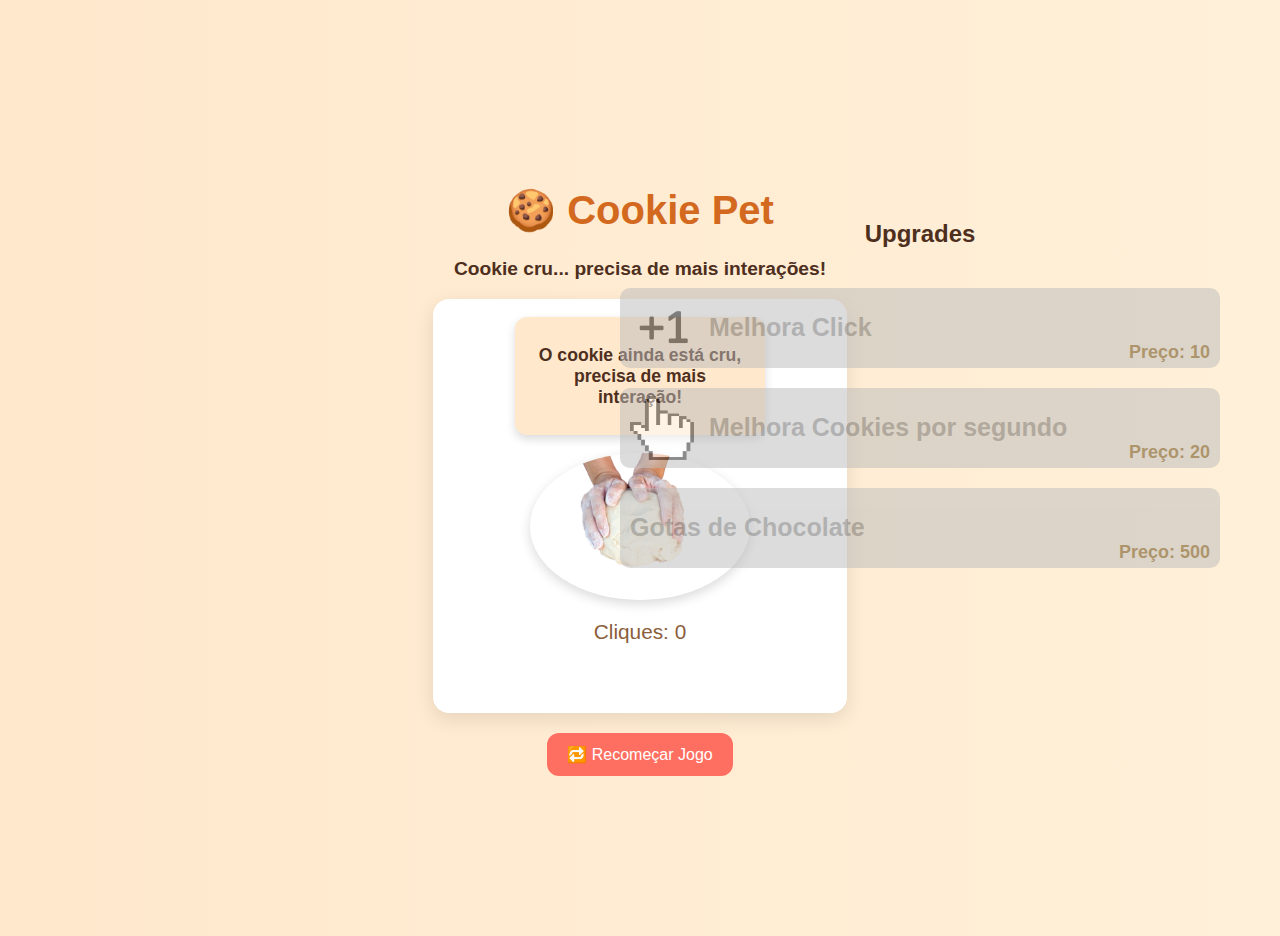
<file: index.html>
<!DOCTYPE html>
<html lang="pt-BR">
<head>
  <meta charset="UTF-8" />
  <meta name="viewport" content="width=device-width, initial-scale=1.0" />
  <title>Cookie Pet - Jornada Açucarada</title>
  <link rel="stylesheet" href="style.css" />
</head>
<body>
  <div class="title">
    <h1>🍪 Cookie Pet</h1>
    <p id="status">Clique no cookie para interagir!</p>
  </div>

  <div class="container">
    <div id="cookieSpeech" class="cookie-speech">
      <p id="cookieTalk">O cookie ainda está cru, precisa de mais interação!</p>
    </div>
    <br>
    <img id="cookieImg" src="assets/cookie_mass.png" alt="Cookie Pet" />
    <p id="clickCount">Cliques: 0</p>
  </div>

  <div id="upgrades">
    <h2>Upgrades</h2>
  
    <div class="upgrade-container">
      <button id="upgradeClick" class="upgrade-btn">
        <img src="assets/upgrade1.png" alt="Icone" class="icon">
        <span class="upgrade-text">Melhora Click</span>
        <span class="price" id="priceClick">10 cookies</span>
      </button>
    </div>
  
    <div class="upgrade-container">
      <button id="upgradeCPS" class="upgrade-btn">
        <img src="assets/upgrade2.png" alt="Icone" class="icon">
        <span class="upgrade-text">Melhora Cookies por segundo</span>
        <span class="price" id="priceCPS">20 cookies</span>
      </button>
    </div>
  
    <div class="upgrade-container">
      <button id="evolucao1" class="upgrade-btn">
        <span class="upgrade-text">Gotas de Chocolate</span>
        <span class="price" id="priceEvo1">500 cookies</span>
      </button>
    </div>
  
    <div class="upgrade-container"  >
      <button id="evolucao2" class="upgrade-btn">
        <span class="upgrade-text">Batalha final contra o forno</span>
        <span class="price" id="priceEvo2">2000 cookies</span>
      </button>
    </div>
  </div>

  <button id="resetarJogo" class="botao-reset">🔁 Recomeçar Jogo</button>


  <script src="script.js"></script>
</body>
</html>
</file>
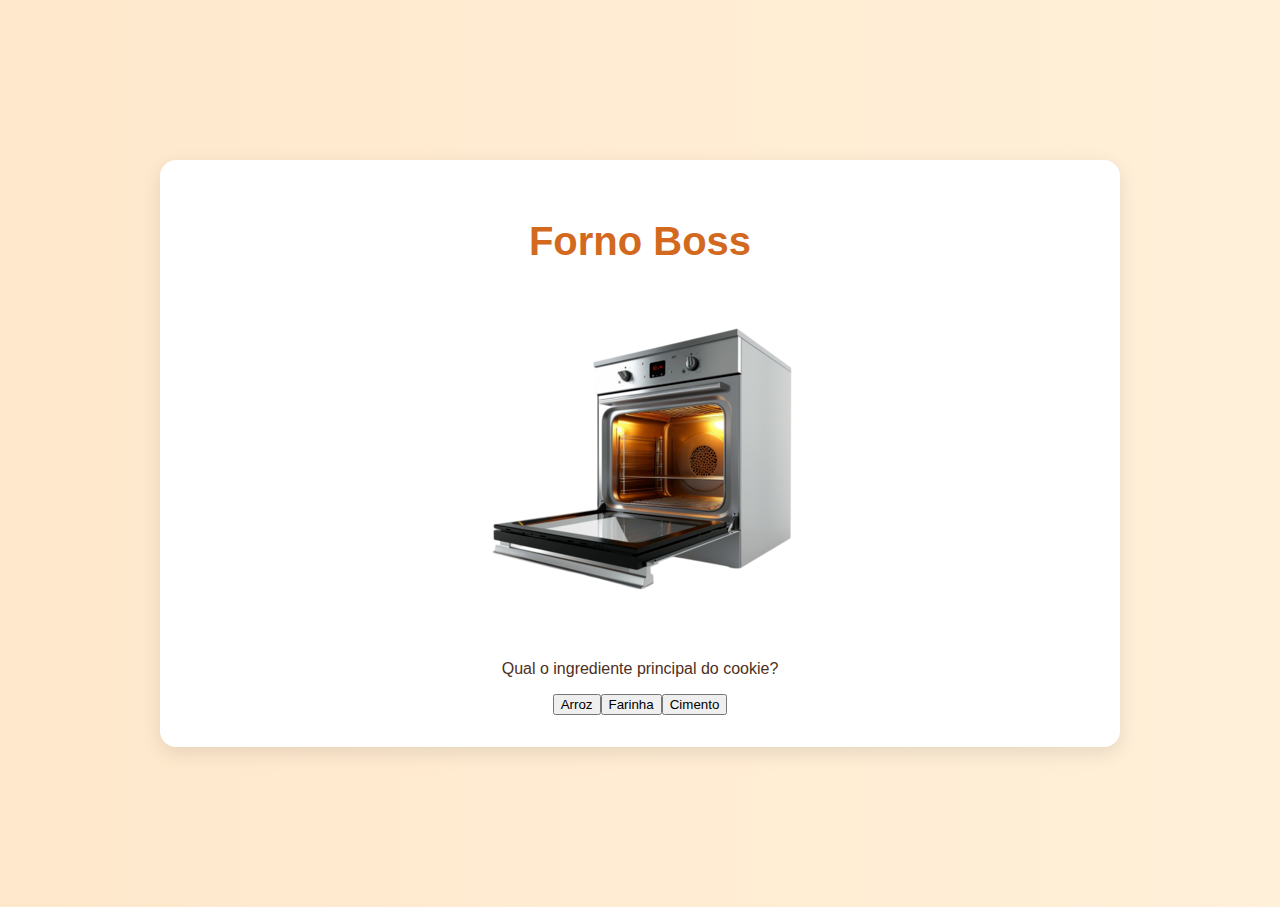
<file: boss.html>
<!DOCTYPE html>
<html lang="pt-BR">
<head>
  <meta charset="UTF-8" />
  <meta name="viewport" content="width=device-width, initial-scale=1.0" />
  <title>Desafio do Forno Boss</title>
  <link rel="stylesheet" href="style.css" />
</head>
<body>
  <div class="containerBoss">
    <h1>Forno Boss</h1>
    <img src="assets/boss_oven.png">
    <div id="questionArea"></div>
  </div>

  <script src="script_boss.js"></script>

</body>
</html>
</file>
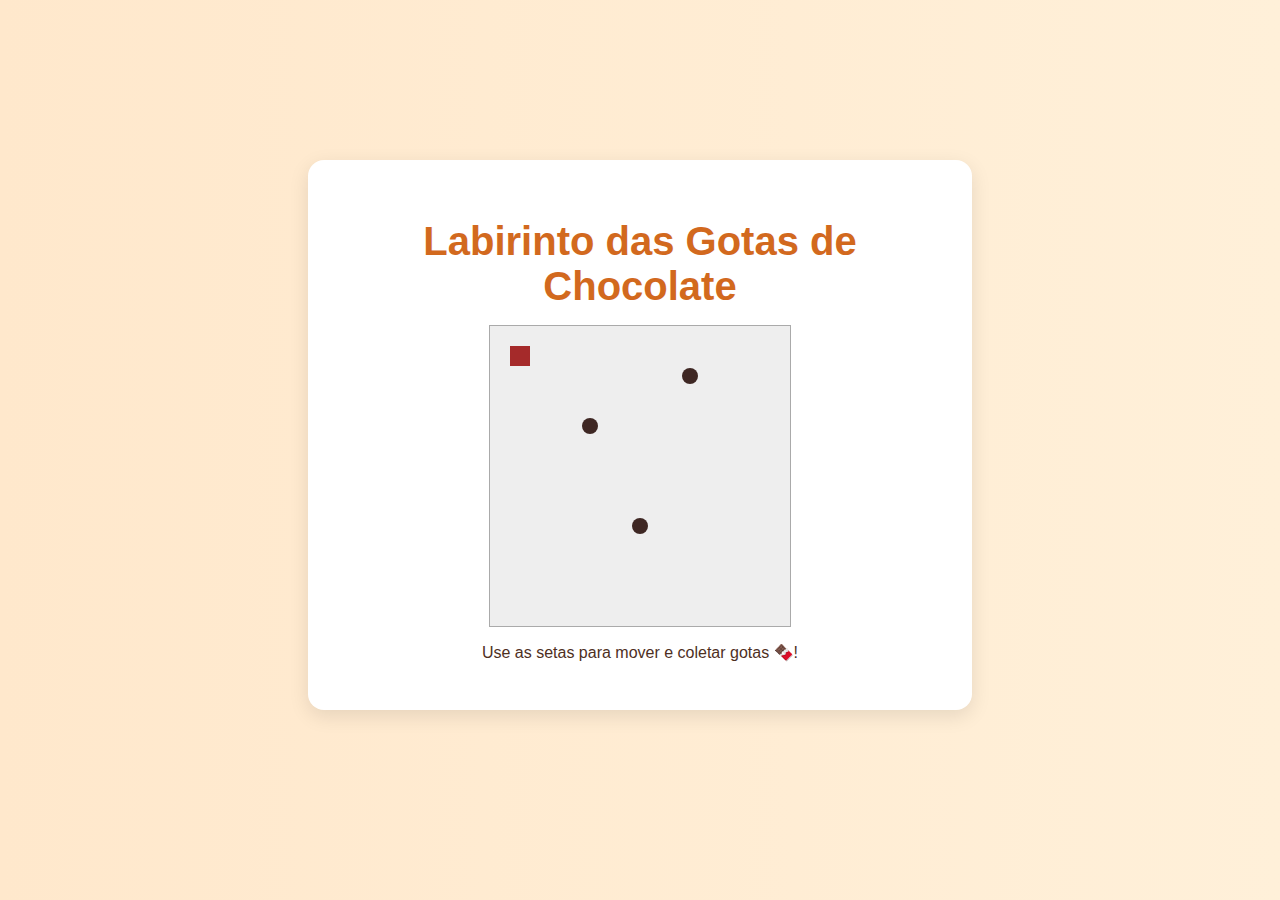
<file: labirinto.html>
<html lang="pt-BR">
<head>
  <meta charset="UTF-8" />
  <meta name="viewport" content="width=device-width, initial-scale=1.0" />
  <title>Desafio do Labirinto</title>
  <link rel="stylesheet" href="style.css" />
</head>
<body>
  <div class="containerLabirinto">
    <h1>Labirinto das Gotas de Chocolate</h1>
    <canvas id="mazeCanvas" width="300" height="300" style="background:#eee;border:1px solid #aaa;"></canvas>
    <p>Use as setas para mover e coletar gotas 🍫!</p>
  </div>

  <script src="script_labirinto.js"></script>
</body>
</html>
</file>
<file: style.css>
body {
    font-family: 'Segoe UI', Tahoma, Geneva, Verdana, sans-serif;
    background: linear-gradient(to right, #ffe8cc, #fff0d9);
    color: #4e2f1e;
    text-align: center;
    padding: 10rem;
    margin: 0;
  }
  
  .container {
    background: #ffffff;
    border-radius: 16px;
    padding: 2rem;
    width: 350px;
    height: 350px;
    margin: auto;
    box-shadow: 0 6px 20px rgba(0,0,0,0.1);
    transition: transform 0.3s ease;
    align-content: center;
  }

  .containerLabirinto {
    background: #ffffff;
    border-radius: 16px;
    padding: 2rem;
    max-width: 600;
    margin: auto;
    box-shadow: 0 6px 20px rgba(0,0,0,0.1);
    transition: transform 0.3s ease;
  }

  .containerBoss {
    background: #ffffff;
    border-radius: 16px;
    padding: 2rem;
    max-width: 600;
    margin: auto;
    box-shadow: 0 6px 20px rgba(0,0,0,0.1);
    transition: transform 0.3s ease;
  }

  
  h1 {
    font-size: 2.5rem;
    margin-bottom: 1rem;
    color: #d2691e;
  }
  
  #cookieImg {
    width: 220px;
    cursor: pointer;
    border-radius: 50%;
    transition: transform 0.1s ease, box-shadow 0.2s;
    box-shadow: 0 4px 12px rgba(0,0,0,0.15);
    transition: transform 0.3s ease;
    
  }
  
  #cookieImg:active {
    transform: scale(0.95);
    box-shadow: 0 2px 8px rgba(0,0,0,0.2);
  }

  #cookieImg:hover {
    transform: translateY(-5px);

  }
  
  #status {
    font-weight: bold;
    margin-top: 1.5rem;
    font-size: 1.2rem;
  }
  
  #clickCount {
    font-size: 1.3rem;
    margin-top: 1rem;
    color: #8b5e3c;
  }


  .botao-reset {
    background-color: #ff6f61;
    color: white;
    border: none;
    padding: 12px 20px;
    border-radius: 12px;
    font-size: 16px;
    cursor: pointer;
    margin-top: 20px;
    transition: background-color 0.3s ease;
  }
  
  .botao-reset:hover {
    background-color: #e5574d;
  }


  #upgrades {
    position: absolute;
    right: 250px;
    top: 200px;
    display: flex;
    flex-direction: column;
    gap: 20px;
    max-width: 220px;
    
  }
  
  .upgrade-container {
    display: flex;
    flex-direction: column;
    align-items: center;
  }
  
  .upgrade-btn {
    width: 600px;
    height: 80px;
    font-size: 25px;
    display: flex;
    align-items: center;
    justify-content: flex-start;
    gap: 15px;
    padding: 10px;
    background-color: #ffc107;
    border: none;
    border-radius: 10px;
    cursor: pointer;
    font-weight: bold;
    position: relative; 
    transition: background-color 0.3s, opacity 0.3s;
  }
  
  .upgrade-btn:disabled {
    background-color: #bbb !important;
    cursor: not-allowed;
    opacity: 0.5;
    color: #666;
  }
  
  .upgrade-btn .icon {
    width: 64px;
    height: 64px;
  }
  
  .upgrade-btn .upgrade-text {
    flex-grow: 1;
    text-align: left;
  }
  
  .upgrade-btn .price {
    position: absolute;
    bottom: 5px;
    right: 10px;
    font-size: 18px;
    color: #5e3c00;
  }
  


 
.cookie-speech {
  background-color: #ffe8cc;
  color: #4e2f1e;
  border-radius: 12px;
  padding: 10px 15px;
  font-size: 1.1rem;
  font-weight: bold;
  width: 220px;
  margin: 0 auto;
  margin-top: -30px; 
  box-shadow: 0 4px 10px rgba(0, 0, 0, 0.15);
}
</file>
